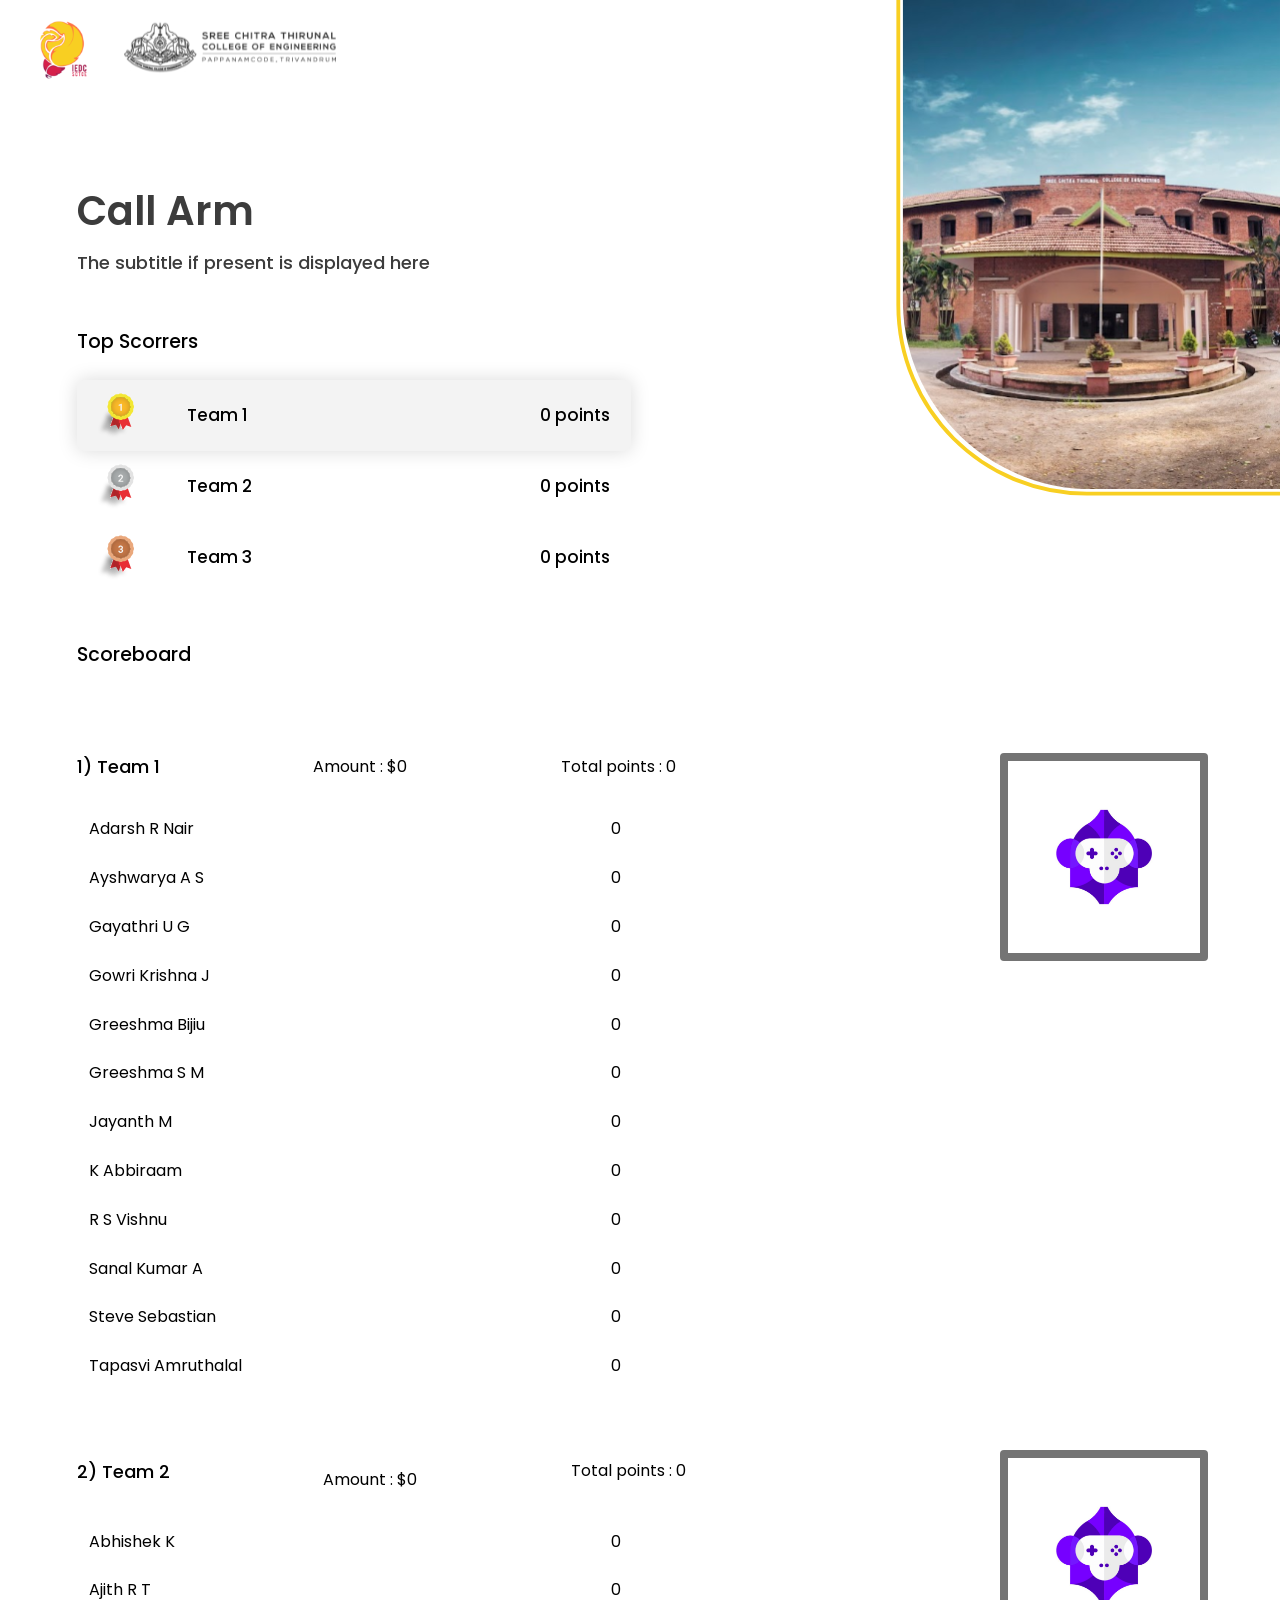
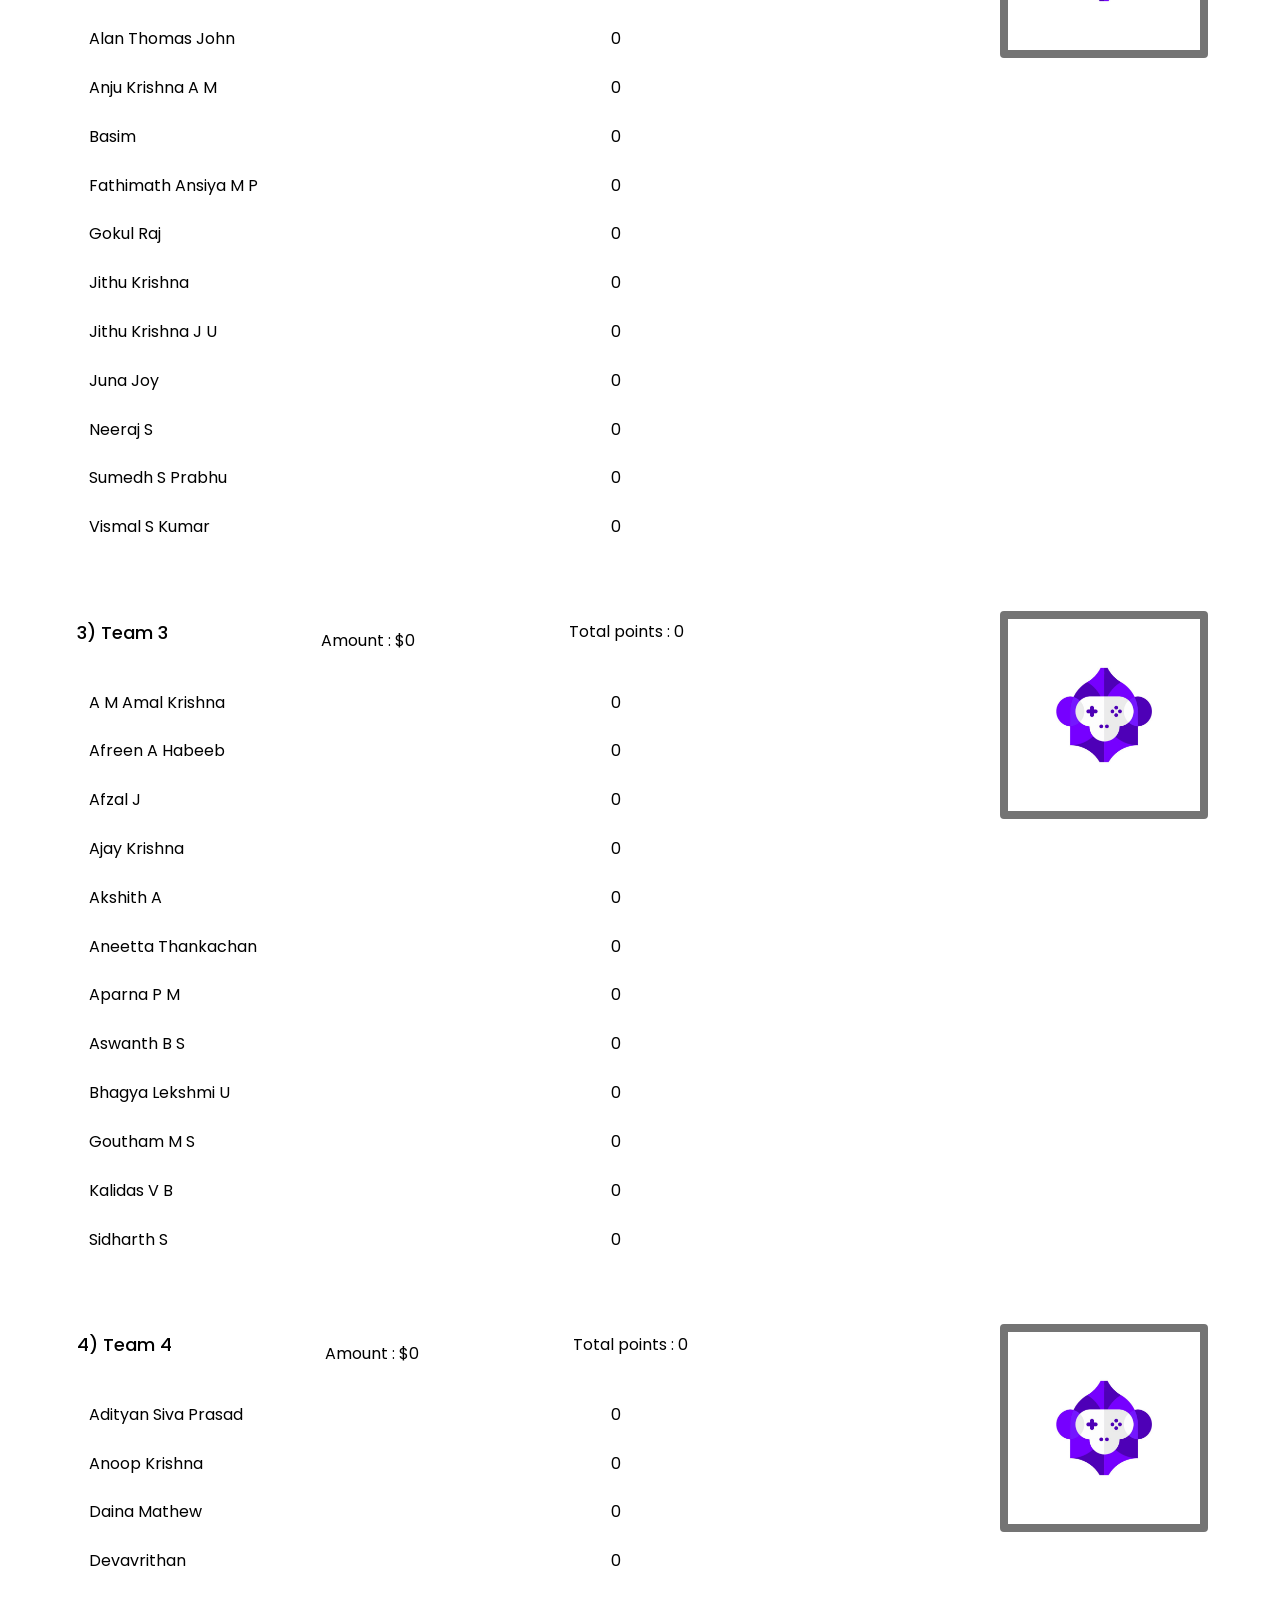
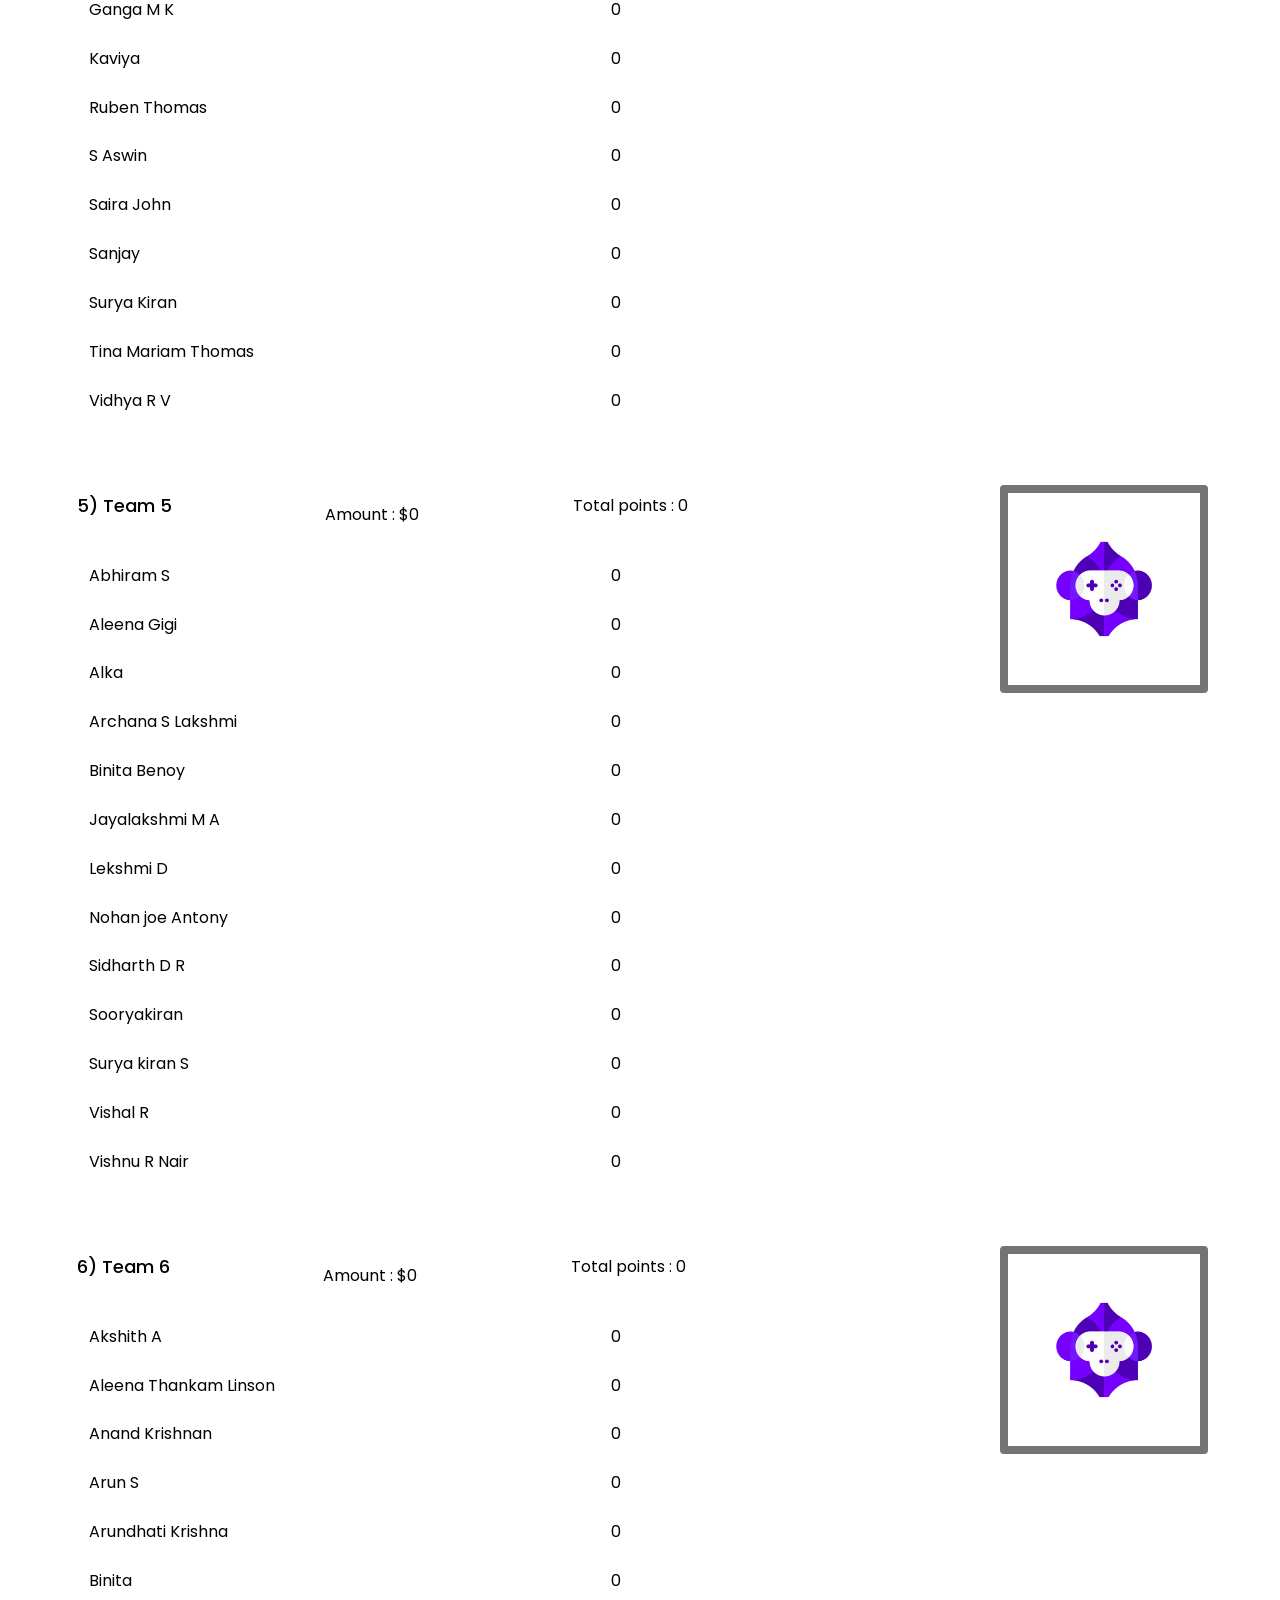
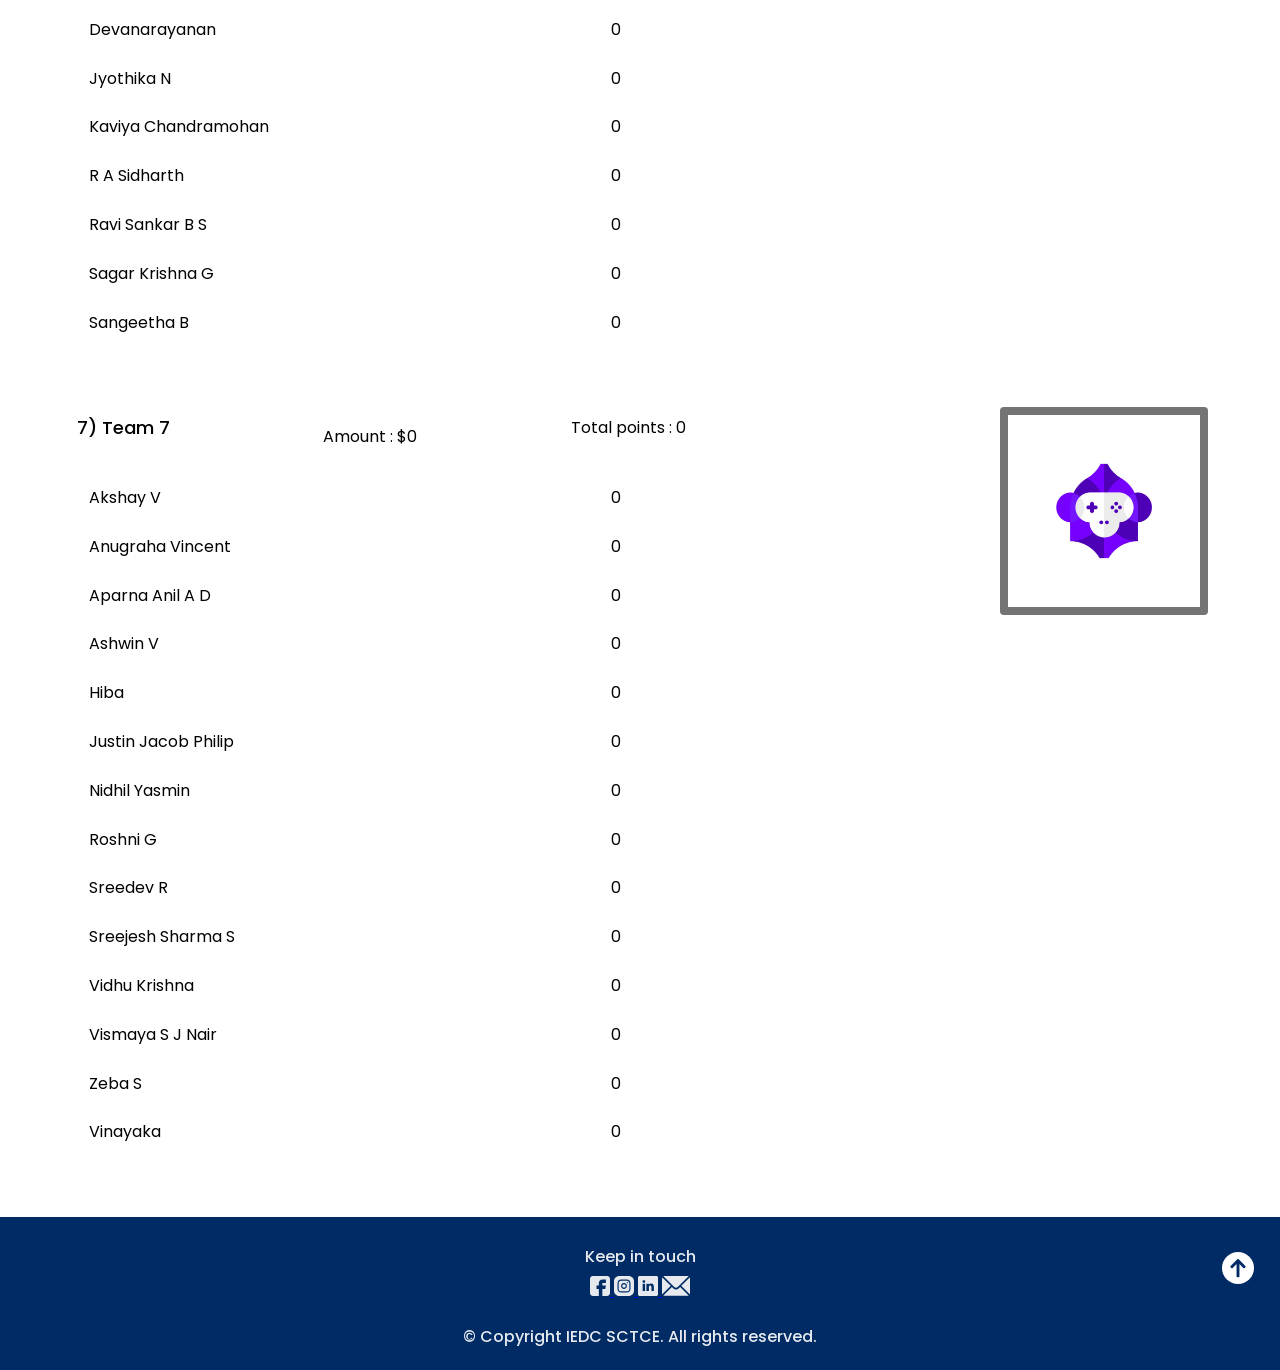
<file: index.html>
<!DOCTYPE html>
<html lang="en">
  <head>
    <meta charset="UTF-8" />
    <meta http-equiv="X-UA-Compatible" content="IE=edge" />
    <meta name="viewport" content="width=device-width, initial-scale=1.0" />
    <title>IEDC</title>
    <link rel="stylesheet" href="style.css" />
    <link rel="icon" href="images\IEDC NEW LOGO 1.svg" type="image/x-icon" />
    <!-- <link href="https://fonts.googleapis.com/icon?family=Material+Icons" rel="stylesheet"> -->
  </head>
  <body>
    <img src="images/phone-college.svg" class="college" />
    <img src="images/college.svg" class="college1" />
    <div class="logo-top" id="page-top">
      <a href="https://iedcsctce.org/">
        <img src="images/IEDC NEW LOGO 1.svg" class="iedc" />
      </a>
      <a href="https://www.sctce.ac.in/">
        <img src="images/sctce_logo.svg" class="sct-black" />
      </a>
      <a href="https://www.sctce.ac.in/">
        <img src="images/sct-white.svg" class="sct-white" />
      </a>
    </div>
    <div>
      <p class="main-title">Call Arm</p>
      <p class="sub-title">The subtitle if present is displayed here</p>
    </div>
    <div class="prize">
      <p class="title">Top Scorrers</p>
      <div class="positions">
        <div class="img-name">
          <img src="images/first.svg" />
          <p class="team-name">Team 1</p>
        </div>
        <p class="team-points">0 points</p>
      </div>
      <div class="positions2">
        <div class="img-name">
          <img src="images/second.svg" />
          <p class="team-name">Team 2</p>
        </div>
        <p class="team-points">0 points</p>
      </div>
      <div class="positions2">
        <div class="img-name">
          <img src="images/third.svg" />
          <p class="team-name">Team 3</p>
        </div>
        <p class="team-points">0 points</p>
      </div>
    </div>
    <div class="scoreboard">
      <p class="title2" style="margin-bottom: 6%">Scoreboard</p>
      <div class="teams">
        <div class="team-header">
          <img src="images/teamlogo1.png" class="team-logo" />
          <div class="header-text">
            <p class="team-header-title">1) Team 1</p>
            <p class="team-header-text">Amount : $0</p>
            <p class="team-header-text">Total points : 0</p>
          </div>
        </div>
        <div class="players">
          <div class="player">
            <p>Adarsh R Nair</p>
            <p class="player-text">0</p>
          </div>
          <div class="player">
            <p>Ayshwarya A S</p>
            <p class="player-text">0</p>
          </div>
          <div class="player">
            <p>Gayathri U G</p>
            <p class="player-text">0</p>
          </div>
          <div class="player">
            <p>Gowri Krishna J</p>
            <p class="player-text">0</p>
          </div>
          <div class="player">
            <p>Greeshma Bijiu</p>
            <p class="player-text">0</p>
          </div>
          <div class="player">
            <p>Greeshma S M</p>
            <p class="player-text">0</p>
          </div>
          <div class="player">
            <p>Jayanth M</p>
            <p class="player-text">0</p>
          </div>
          <div class="player">
            <p>K Abbiraam</p>
            <p class="player-text">0</p>
          </div>
          <div class="player">
            <p>R S Vishnu</p>
            <p class="player-text">0</p>
          </div>
          <div class="player">
            <p>Sanal Kumar A</p>
            <p class="player-text">0</p>
          </div>
          <div class="player">
            <p>Steve Sebastian</p>
            <p class="player-text">0</p>
          </div>
          <div class="player">
            <p>Tapasvi Amruthalal</p>
            <p class="player-text">0</p>
          </div>
        </div>
      </div>
      <div class="teams">
        <div class="team-header">
          <img src="images/teamlogo1.png" class="team-logo" />
          <div class="header-text">
            <p class="team-header-title">2) Team 2</p>
            <p class="team-header-text" style="margin-top: 2vh">
              Amount : $0
            </p>
            <p class="team-header-text">Total points : 0</p>
          </div>
        </div>
        <div class="players">
          <div class="player">
            <p>Abhishek K</p>
            <p class="player-text">0</p>
          </div>
          <div class="player">
            <p>Ajith R T</p>
            <p class="player-text">0</p>
          </div>
          <div class="player">
            <p>Alan Thomas John</p>
            <p class="player-text">0</p>
          </div>
          <div class="player">
            <p>Anju Krishna A M</p>
            <p class="player-text">0</p>
          </div>
          <div class="player">
            <p>Basim</p>
            <p class="player-text">0</p>
          </div>
          <div class="player">
            <p>Fathimath Ansiya M P</p>
            <p class="player-text">0</p>
          </div>
          <div class="player">
            <p>Gokul Raj</p>
            <p class="player-text">0</p>
          </div>
          <div class="player">
            <p>Jithu Krishna</p>
            <p class="player-text">0</p>
          </div>
          <div class="player">
            <p>Jithu Krishna J U</p>
            <p class="player-text">0</p>
          </div>
          <div class="player">
            <p>Juna Joy</p>
            <p class="player-text">0</p>
          </div>
          <div class="player">
            <p>Neeraj S</p>
            <p class="player-text">0</p>
          </div>
          <div class="player">
            <p>Sumedh S Prabhu</p>
            <p class="player-text">0</p>
          </div>
          <div class="player">
            <p>Vismal S Kumar</p>
            <p class="player-text">0</p>
          </div>
        </div>
      </div>
      <div class="teams">
        <div class="team-header">
          <img src="images/teamlogo1.png" class="team-logo" />
          <div class="header-text">
            <p class="team-header-title">3) Team 3</p>
            <p class="team-header-text" style="margin-top: 2vh">
              Amount : $0
            </p>
            <p class="team-header-text">Total points : 0</p>
          </div>
        </div>
        <div class="players">
          <div class="player">
            <p>A M Amal Krishna</p>
            <p class="player-text">0</p>
          </div>
          <div class="player">
            <p>Afreen A Habeeb</p>
            <p class="player-text">0</p>
          </div>
          <div class="player">
            <p>Afzal J</p>
            <p class="player-text">0</p>
          </div>
          <div class="player">
            <p>Ajay Krishna</p>
            <p class="player-text">0</p>
          </div>
          <div class="player">
            <p>Akshith A</p>
            <p class="player-text">0</p>
          </div>
          <div class="player">
            <p>Aneetta Thankachan</p>
            <p class="player-text">0</p>
          </div>
          <div class="player">
            <p>Aparna P M</p>
            <p class="player-text">0</p>
          </div>
          <div class="player">
            <p>Aswanth B S</p>
            <p class="player-text">0</p>
          </div>
          <div class="player">
            <p>Bhagya Lekshmi U</p>
            <p class="player-text">0</p>
          </div>
          <div class="player">
            <p>Goutham M S</p>
            <p class="player-text">0</p>
          </div>
          <div class="player">
            <p>Kalidas V B</p>
            <p class="player-text">0</p>
          </div>
          <div class="player">
            <p>Sidharth S</p>
            <p class="player-text">0</p>
          </div>
        </div>
      </div>
      <div class="teams">
        <div class="team-header">
          <img src="images/teamlogo1.png" class="team-logo" />
          <div class="header-text">
            <p class="team-header-title">4) Team 4</p>
            <p class="team-header-text" style="margin-top: 2vh">
              Amount : $0
            </p>
            <p class="team-header-text">Total points : 0</p>
          </div>
        </div>
        <div class="players">
          <div class="player">
            <p>Adityan Siva Prasad</p>
            <p class="player-text">0</p>
          </div>
          <div class="player">
            <p>Anoop Krishna</p>
            <p class="player-text">0</p>
          </div>
          <div class="player">
            <p>Daina Mathew</p>
            <p class="player-text">0</p>
          </div>
          <div class="player">
            <p>Devavrithan</p>
            <p class="player-text">0</p>
          </div>
          <div class="player">
            <p>Ganga M K</p>
            <p class="player-text">0</p>
          </div>
          <div class="player">
            <p>Kaviya</p>
            <p class="player-text">0</p>
          </div>
          <div class="player">
            <p>Ruben Thomas</p>
            <p class="player-text">0</p>
          </div>
          <div class="player">
            <p>S Aswin</p>
            <p class="player-text">0</p>
          </div>
          <div class="player">
            <p>Saira John</p>
            <p class="player-text">0</p>
          </div>
          <div class="player">
            <p>Sanjay</p>
            <p class="player-text">0</p>
          </div>
          <div class="player">
            <p>Surya Kiran</p>
            <p class="player-text">0</p>
          </div>
          <div class="player">
            <p>Tina Mariam Thomas</p>
            <p class="player-text">0</p>
          </div>
          <div class="player">
            <p>Vidhya R V</p>
            <p class="player-text">0</p>
          </div>
        </div>
      </div>
      <div class="teams">
        <div class="team-header">
          <img src="images/teamlogo1.png" class="team-logo" />
          <div class="header-text">
            <p class="team-header-title">5) Team 5</p>
            <p class="team-header-text" style="margin-top: 2vh">
              Amount : $0
            </p>
            <p class="team-header-text">Total points : 0</p>
          </div>
        </div>
        <div class="players">
          <div class="player">
            <p>Abhiram S</p>
            <p class="player-text">0</p>
          </div>
          <div class="player">
            <p>Aleena Gigi</p>
            <p class="player-text">0</p>
          </div>
          <div class="player">
            <p>Alka</p>
            <p class="player-text">0</p>
          </div>
          <div class="player">
            <p>Archana S Lakshmi</p>
            <p class="player-text">0</p>
          </div>
          <div class="player">
            <p>Binita Benoy</p>
            <p class="player-text">0</p>
          </div>
          <div class="player">
            <p>Jayalakshmi M A</p>
            <p class="player-text">0</p>
          </div>
          <div class="player">
            <p>Lekshmi D</p>
            <p class="player-text">0</p>
          </div>
          <div class="player">
            <p>Nohan joe Antony</p>
            <p class="player-text">0</p>
          </div>
          <div class="player">
            <p>Sidharth D R</p>
            <p class="player-text">0</p>
          </div>
          <div class="player">
            <p>Sooryakiran</p>
            <p class="player-text">0</p>
          </div>
          <div class="player">
            <p>Surya kiran S</p>
            <p class="player-text">0</p>
          </div>
          <div class="player">
            <p>Vishal R</p>
            <p class="player-text">0</p>
          </div>
          <div class="player">
            <p>Vishnu R Nair</p>
            <p class="player-text">0</p>
          </div>
        </div>
      </div>
      <div class="teams">
        <div class="team-header">
          <img src="images/teamlogo1.png" class="team-logo" />
          <div class="header-text">
            <p class="team-header-title">6) Team 6</p>
            <p class="team-header-text" style="margin-top: 2vh">
              Amount : $0
            </p>
            <p class="team-header-text">Total points : 0</p>
          </div>
        </div>
        <div class="players">
          <div class="player">
            <p>Akshith A</p>
            <p class="player-text">0</p>
          </div>
          <div class="player">
            <p>Aleena Thankam Linson</p>
            <p class="player-text">0</p>
          </div>
          <div class="player">
            <p>Anand Krishnan</p>
            <p class="player-text">0</p>
          </div>
          <div class="player">
            <p>Arun S</p>
            <p class="player-text">0</p>
          </div>
          <div class="player">
            <p>Arundhati Krishna</p>
            <p class="player-text">0</p>
          </div>
          <div class="player">
            <p>Binita</p>
            <p class="player-text">0</p>
          </div>
          <div class="player">
            <p>Devanarayanan</p>
            <p class="player-text">0</p>
          </div>
          <div class="player">
            <p>Jyothika N</p>
            <p class="player-text">0</p>
          </div>
          <div class="player">
            <p>Kaviya Chandramohan</p>
            <p class="player-text">0</p>
          </div>
          <div class="player">
            <p>R A Sidharth</p>
            <p class="player-text">0</p>
          </div>
          <div class="player">
            <p>Ravi Sankar B S</p>
            <p class="player-text">0</p>
          </div>
          <div class="player">
            <p>Sagar Krishna G</p>
            <p class="player-text">0</p>
          </div>
          <div class="player">
            <p>Sangeetha B</p>
            <p class="player-text">0</p>
          </div>
        </div>
      </div>
      <div class="teams">
        <div class="team-header">
          <img src="images/teamlogo1.png" class="team-logo" />
          <div class="header-text">
            <p class="team-header-title">7) Team 7</p>
            <p class="team-header-text" style="margin-top: 2vh">
              Amount : $0
            </p>
            <p class="team-header-text">Total points : 0</p>
          </div>
        </div>
        <div class="players">
          <div class="player">
            <p>Akshay V</p>
            <p class="player-text">0</p>
          </div>
          <div class="player">
            <p>Anugraha Vincent</p>
            <p class="player-text">0</p>
          </div>
          <div class="player">
            <p>Aparna Anil A D</p>
            <p class="player-text">0</p>
          </div>
          <div class="player">
            <p>Ashwin V</p>
            <p class="player-text">0</p>
          </div>
          <div class="player">
            <p>Hiba</p>
            <p class="player-text">0</p>
          </div>
          <div class="player">
            <p>Justin Jacob Philip</p>
            <p class="player-text">0</p>
          </div>
          <div class="player">
            <p>Nidhil Yasmin</p>
            <p class="player-text">0</p>
          </div>
          <div class="player">
            <p>Roshni G</p>
            <p class="player-text">0</p>
          </div>
          <div class="player">
            <p>Sreedev R</p>
            <p class="player-text">0</p>
          </div>
          <div class="player">
            <p>Sreejesh Sharma S</p>
            <p class="player-text">0</p>
          </div>
          <div class="player">
            <p>Vidhu Krishna</p>
            <p class="player-text">0</p>
          </div>
          <div class="player">
            <p>Vismaya S J Nair</p>
            <p class="player-text">0</p>
          </div>
          <div class="player">
            <p>Zeba S</p>
            <p class="player-text">0</p>
          </div>
          <div class="player">
            <p>Vinayaka</p>
            <p class="player-text">0</p>
          </div>
        </div>
      </div>
    </div>
    <div class="footer">
      <div>
        <p class="footer-title">Keep in touch</p>
        <div class="contact-icons">
          <!-- <span class="material-icons">email</span> -->
          <a href="https://www.facebook.com/iedcsctce/">
            <img src="images/fb-icon.svg" class="facebook" />
          </a>
          <a href="https://www.instagram.com/iedc_sctce/">
            <img src="images/ig-icon.svg" class="instagram" />
          </a>
          <a href="https://www.linkedin.com/company/iedcsctce/">
            <img src="images/linkedin-icon.svg" class="linked-in" />
          </a>
          <a href="##">
            <img src="images/mail-icon.svg" class="mail" />
          </a>
        </div>
        <a href="#page-top"
          ><img src="images/back-to-top.svg" class="back-to-top"
        /></a>
        <p class="footer-title">© Copyright IEDC SCTCE. All rights reserved.</p>
      </div>
    </div>
  </body>
</html>
</file>
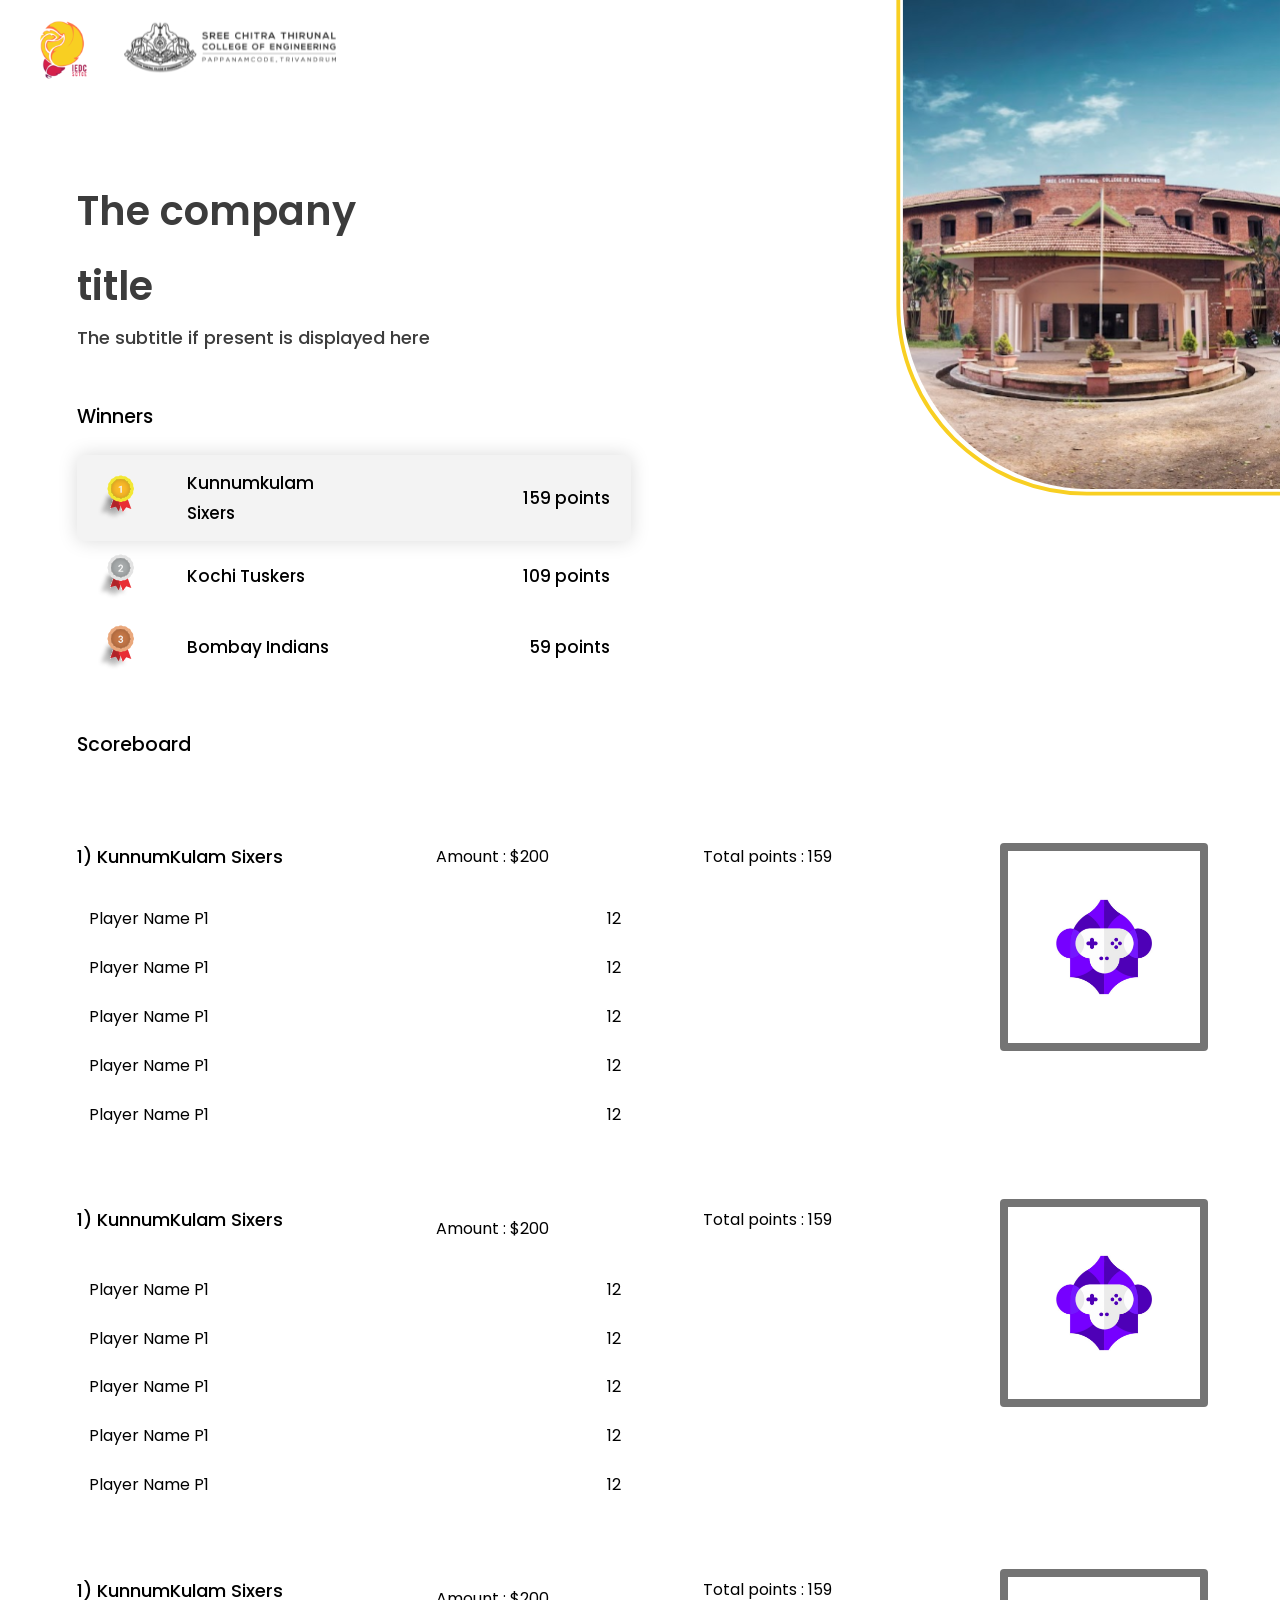
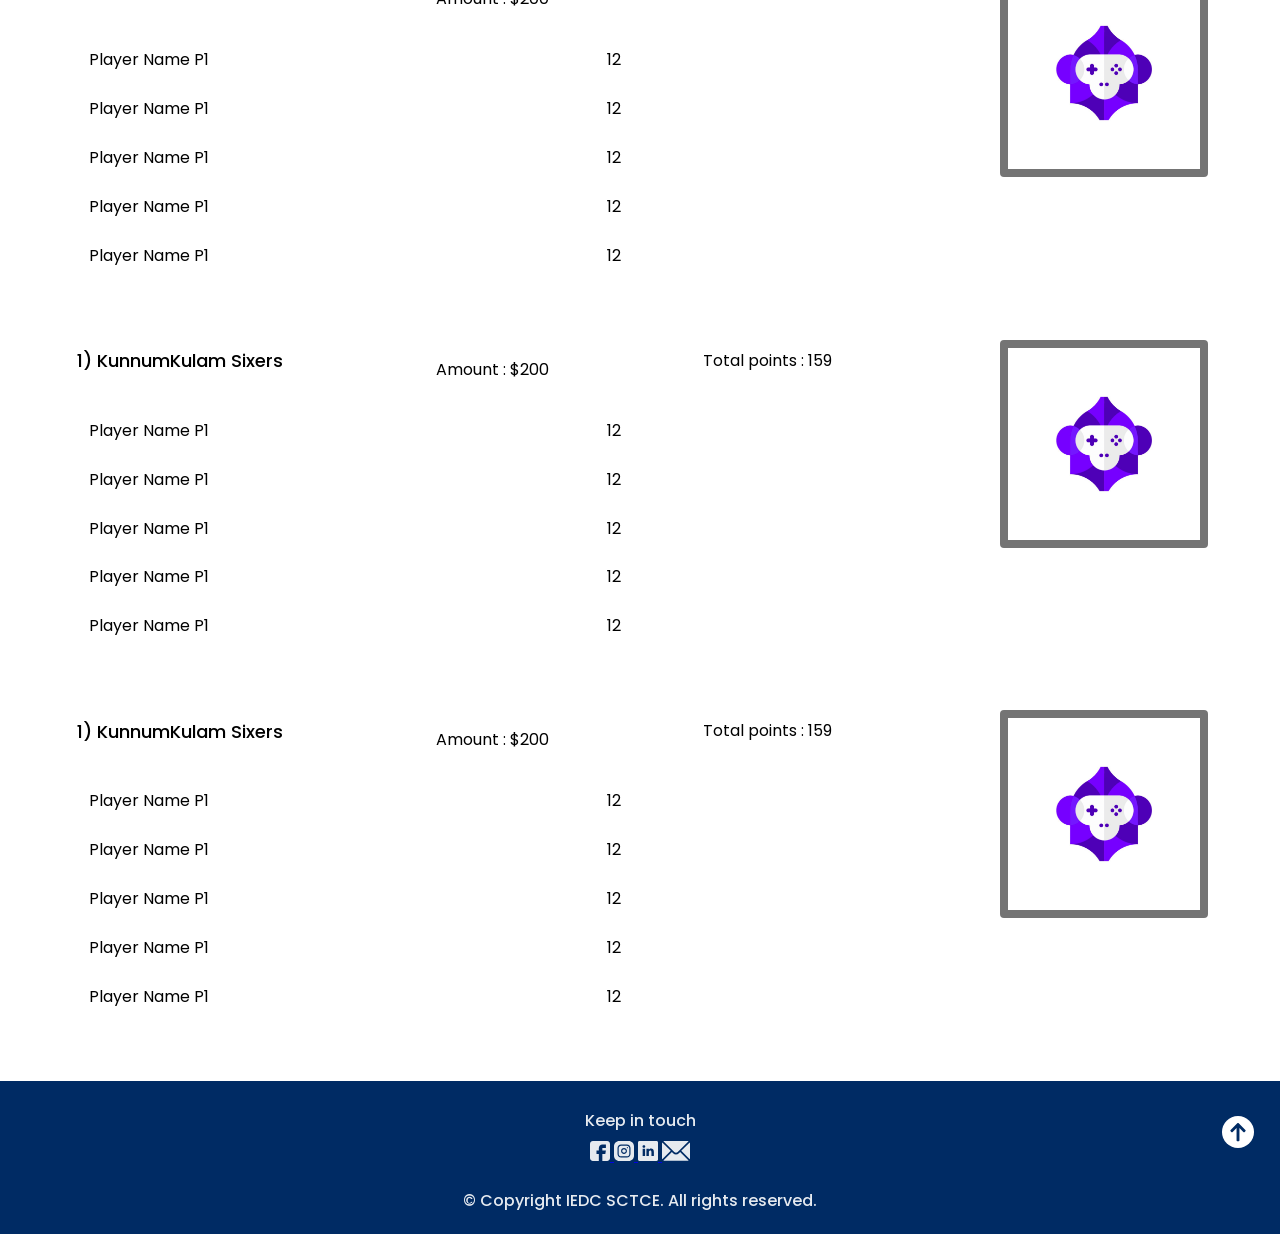
<file: main.html>
<!DOCTYPE html>
<html lang="en">
  <head>
    <meta charset="UTF-8" />
    <meta http-equiv="X-UA-Compatible" content="IE=edge" />
    <meta name="viewport" content="width=device-width, initial-scale=1.0" />
    <title>IEDC</title>
    <link rel="stylesheet" href="style.css" />
    <link rel="icon" href="images\IEDC NEW LOGO 1.svg" type="image/x-icon" />
    <!-- <link href="https://fonts.googleapis.com/icon?family=Material+Icons" rel="stylesheet"> -->
  </head>
  <body>
    <img src="images/phone-college.svg" class="college" />
    <img src="images/college.svg" class="college1" />
    <div class="logo-top" id="page-top">
      <a href="https://iedcsctce.org/">
        <img src="images/IEDC NEW LOGO 1.svg" class="iedc" />
      </a>
      <a href="https://www.sctce.ac.in/">
        <img src="images/sctce_logo.svg" class="sct-black" />
      </a>
      <a href="https://www.sctce.ac.in/">
        <img src="images/sct-white.svg" class="sct-white" />
      </a>
    </div>
    <div>
      <p class="main-title">The company<br />title</p>
      <p class="sub-title">The subtitle if present is displayed here</p>
    </div>
    <div class="prize">
      <p class="title">Winners</p>
      <div class="positions">
        <div class="img-name">
          <img src="images/first.svg" />
          <p class="team-name">Kunnumkulam Sixers</p>
        </div>
        <p class="team-points">159 points</p>
      </div>
      <div class="positions2">
        <div class="img-name">
          <img src="images/second.svg" />
          <p class="team-name">Kochi Tuskers</p>
        </div>
        <p class="team-points">109 points</p>
      </div>
      <div class="positions2">
        <div class="img-name">
          <img src="images/third.svg" />
          <p class="team-name">Bombay Indians</p>
        </div>
        <p class="team-points">59 points</p>
      </div>
    </div>
    <div class="scoreboard">
      <p class="title2" style="margin-bottom: 6%">Scoreboard</p>
      <div class="teams">
        <div class="team-header">
          <img src="images/teamlogo1.png" class="team-logo" />
          <div class="header-text">
            <p class="team-header-title">1) KunnumKulam Sixers</p>
            <p class="team-header-text">Amount : $200</p>
            <p class="team-header-text">Total points : 159</p>
          </div>
        </div>
        <div class="players">
          <div class="player">
            <p>Player Name P1</p>
            <p class="player-text">12</p>
          </div>
          <div class="player">
            <p>Player Name P1</p>
            <p class="player-text">12</p>
          </div>
          <div class="player">
            <p>Player Name P1</p>
            <p class="player-text">12</p>
          </div>
          <div class="player">
            <p>Player Name P1</p>
            <p class="player-text">12</p>
          </div>
          <div class="player">
            <p>Player Name P1</p>
            <p class="player-text">12</p>
          </div>
        </div>
      </div>
      <div class="teams">
        <div class="team-header">
          <img src="images/teamlogo1.png" class="team-logo" />
          <div class="header-text">
            <p class="team-header-title">1) KunnumKulam Sixers</p>
            <p class="team-header-text" style="margin-top: 2vh">
              Amount : $200
            </p>
            <p class="team-header-text">Total points : 159</p>
          </div>
        </div>
        <div class="players">
          <div class="player">
            <p>Player Name P1</p>
            <p class="player-text">12</p>
          </div>
          <div class="player">
            <p>Player Name P1</p>
            <p class="player-text">12</p>
          </div>
          <div class="player">
            <p>Player Name P1</p>
            <p class="player-text">12</p>
          </div>
          <div class="player">
            <p>Player Name P1</p>
            <p class="player-text">12</p>
          </div>
          <div class="player">
            <p>Player Name P1</p>
            <p class="player-text">12</p>
          </div>
        </div>
      </div>
      <div class="teams">
        <div class="team-header">
          <img src="images/teamlogo1.png" class="team-logo" />
          <div class="header-text">
            <p class="team-header-title">1) KunnumKulam Sixers</p>
            <p class="team-header-text" style="margin-top: 2vh">
              Amount : $200
            </p>
            <p class="team-header-text">Total points : 159</p>
          </div>
        </div>
        <div class="players">
          <div class="player">
            <p>Player Name P1</p>
            <p class="player-text">12</p>
          </div>
          <div class="player">
            <p>Player Name P1</p>
            <p class="player-text">12</p>
          </div>
          <div class="player">
            <p>Player Name P1</p>
            <p class="player-text">12</p>
          </div>
          <div class="player">
            <p>Player Name P1</p>
            <p class="player-text">12</p>
          </div>
          <div class="player">
            <p>Player Name P1</p>
            <p class="player-text">12</p>
          </div>
        </div>
      </div>
      <div class="teams">
        <div class="team-header">
          <img src="images/teamlogo1.png" class="team-logo" />
          <div class="header-text">
            <p class="team-header-title">1) KunnumKulam Sixers</p>
            <p class="team-header-text" style="margin-top: 2vh">
              Amount : $200
            </p>
            <p class="team-header-text">Total points : 159</p>
          </div>
        </div>
        <div class="players">
          <div class="player">
            <p>Player Name P1</p>
            <p class="player-text">12</p>
          </div>
          <div class="player">
            <p>Player Name P1</p>
            <p class="player-text">12</p>
          </div>
          <div class="player">
            <p>Player Name P1</p>
            <p class="player-text">12</p>
          </div>
          <div class="player">
            <p>Player Name P1</p>
            <p class="player-text">12</p>
          </div>
          <div class="player">
            <p>Player Name P1</p>
            <p class="player-text">12</p>
          </div>
        </div>
      </div>
      <div class="teams">
        <div class="team-header">
          <img src="images/teamlogo1.png" class="team-logo" />
          <div class="header-text">
            <p class="team-header-title">1) KunnumKulam Sixers</p>
            <p class="team-header-text" style="margin-top: 2vh">
              Amount : $200
            </p>
            <p class="team-header-text">Total points : 159</p>
          </div>
        </div>
        <div class="players">
          <div class="player">
            <p>Player Name P1</p>
            <p class="player-text">12</p>
          </div>
          <div class="player">
            <p>Player Name P1</p>
            <p class="player-text">12</p>
          </div>
          <div class="player">
            <p>Player Name P1</p>
            <p class="player-text">12</p>
          </div>
          <div class="player">
            <p>Player Name P1</p>
            <p class="player-text">12</p>
          </div>
          <div class="player">
            <p>Player Name P1</p>
            <p class="player-text">12</p>
          </div>
        </div>
      </div>
    </div>
    <div class="footer">
      <div>
        <p class="footer-title">Keep in touch</p>
        <div class="contact-icons">
          <!-- <span class="material-icons">email</span> -->
          <a href="https://www.facebook.com/iedcsctce/">
            <img src="images/fb-icon.svg" class="facebook" />
          </a>
          <a href="https://www.instagram.com/iedc_sctce/">
            <img src="images/ig-icon.svg" class="instagram" />
          </a>
          <a href="https://www.linkedin.com/company/iedcsctce/">
            <img src="images/linkedin-icon.svg" class="linked-in" />
          </a>
          <a href="##">
            <img src="images/mail-icon.svg" class="mail" />
          </a>
        </div>
        <a href="#page-top"
          ><img src="images/back-to-top.svg" class="back-to-top"
        /></a>
        <p class="footer-title">© Copyright IEDC SCTCE. All rights reserved.</p>
      </div>
    </div>
  </body>
</html>
</file>
<file: style.css>
@import url("https://fonts.googleapis.com/css2?family=Poppins:wght@400;500&display=swap");
@import url("https://fonts.googleapis.com/css2?family=Open+Sans&family=Poppins:wght@300&display=swap");
* {
  margin: 0px;
  font-family: Poppins;
}
.college1 {
  display: block;
  width: 30%;
  height: auto;
  float: right;
}
.college {
  display: none;
}
.sct-white {
  display: none;
}
.sct-black {
  display: block;
  width: 20vw;
  height: auto;
}
.logo-top {
  display: flex;
  align-items: center;
  margin-left: 2%;
}
.iedc {
  width: 6vw;
  height: auto;
}
.main-title {
  margin-left: 6%;
  font-style: normal;
  font-weight: 600;
  font-size: 40px;
  line-height: 75px;
  color: #3c3c3c;
  margin-top: 5%;
}
.sub-title {
  font-family: Poppins;
  font-style: normal;
  font-weight: 500;
  font-size: 18px;
  line-height: 27px;
  margin-left: 6%;
  margin-top: 0%;
  color: #3c3c3c;
}

.prize {
  margin-left: 6%;
  margin-top: 4%;
}
.title {
  font-style: normal;
  font-weight: 500;
  font-size: 1.5vw;
  margin-bottom: 2%;
}
.img-name {
  display: flex;
  align-items: center;
  gap: 3vw;
}
.positions {
  display: flex;
  align-items: center;
  background: #f3f3f3;
  box-shadow: 0px 0px 19px rgba(0, 0, 0, 0.15);
  border-radius: 7px;
  padding: 13px 21px;
  justify-content: space-between;
  width: 40vw;
}
.positions2 {
  display: flex;
  align-items: center;
  padding: 13px 21px;
  justify-content: space-between;
  width: 40vw;
}
.team-name {
  margin-left: 6%;
  min-width: 12vw;
  max-width: 30px;
  font-style: normal;
  font-weight: 500;
  font-size: 17px;
  line-height: 30px;
  color: #000000;
}
.team-points {
  margin-left: 30%;
  font-style: normal;
  font-weight: 500;
  font-size: 17px;
  line-height: 30px;
  color: #000000;
}
.scoreboard {
  margin-left: 6%;
}
.title2 {
  font-style: normal;
  font-weight: 500;
  font-size: 1.5vw;
  line-height: 52px;
  margin-top: 3%;
}
.team-logo {
  width: 15vw;
  height: auto;
  border: 8px solid #747474;
  border-radius: 4px;
  float: right;
  margin-right: 6%;
}
.team-header {
  gap: 5vw;
}
.team-header-title {
  font-style: normal;
  font-weight: 500;
  font-size: 18px;
  line-height: 27px;
  /* width: 45vw; */
  /* overflow-wrap: break-word; */
}
.team-header-text {
  font-style: normal;
  font-weight: normal;
  font-size: 16px;
  line-height: 24px;
}
.header-text {
  display: flex;
  align-items: center;
}
.team-header-text {
  margin-left: 12vw;
}
.teams {
  margin-bottom: 6%;
}
.players {
  margin-top: 3%;
  margin-left: 1%;
}
.player {
  display: flex;
  margin-bottom: 2%;
}
.player-text {
  /* margin-left: 44vw; */
  position: absolute;
  right: 51.5vw;
}
.footer {
  background: #002b64;
  text-align: center;
  padding-top: 0.5%;
  padding-bottom: 2%;
}
.footer-title {
  font-style: normal;
  font-weight: 500;
  font-size: vw;
  line-height: 15px;
  color: #ffffff;
  margin-top: 2%;
  opacity: 0.9;
}
.contact-icons {
  margin-top: 1%;
  opacity: 0.9;
}
.back-to-top {
  float: right;
  width: 2.5%;
  height: auto;
  margin-right: 2%;
  margin-top: -4%;
}

@media screen and (max-width: 600px) {
  * {
    margin: 0px;
    font-family: Poppins;
  }
  .college {
    width: 100vw;
    display: unset;
  }
  .college1 {
    display: none;
  }
  .sct-black {
    display: none;
  }
  .sct-white {
    display: block;
  }
  .iedc {
    width: 16vw;
    height: auto;
  }
  .sct-white {
    width: 49vw;
    height: auto;
  }
  .logo-top {
    display: flex;
    position: absolute;
    top: 0px;
    justify-content: center;
    width: 100vw;
    margin-top: 2%;
    align-items: center;
  }
  .main-title {
    font-family: "Open Sans", sans-serif;
    font-style: normal;
    font-weight: 600;
    font-size: 8vw;
    line-height: 60px;
    color: white;
    position: absolute;
    top: 21%;
    opacity: 0.95;
    left: 6%;
    right: 6%;
    max-width: 500px;
  }
  .sub-title {
    font-style: normal;
    font-weight: 450;
    font-size: 4.5vw;
    line-height: 27px;
    color: white;
    position: absolute;
    top: 43%;
    opacity: 0.85;
    left: 6%;
    right: 6%;
    max-width: 500px;
  }
  .prize {
    margin-left: 6%;
    margin-right: 6%;
  }
  .title {
    font-style: normal;
    font-weight: 550;
    font-size: 5.5vw;
    line-height: 30px;
    margin-top: 8%;
  }
  .positions {
    margin-top: 6%;
    display: flex;
    align-items: center;
    justify-content: space-between;
    background: #f3f3f3;
    font-style: normal;
    font-weight: 500;
    font-size: 4vw;
    line-height: 30px;
    background: #f3f3f3;
    box-shadow: 0px 0px 19px rgba(0, 0, 0, 0.15);
    border-radius: 7px;
    padding: 5% 4%;
    width: unset;
  }
  .img-name {
    display: flex;
    align-items: center;
  }
  .positions2 {
    margin-top: 6%;
    display: flex;
    align-items: center;
    justify-content: space-between;
    font-style: normal;
    font-weight: 500;
    font-size: 4vw;
    line-height: 30px;
    padding: 5% 4%;
    width: unset;
  }
  .team-name {
    margin-left: 30px;
    max-width: 33vw;
    overflow-x: hidden;
  }
  .team-points {
    min-width: unset;
    margin-left: unset;
  }

  .scoreboard {
    margin: 6% 6% 0% 6%;
  }
  .title2 {
    font-style: normal;
    font-weight: 500;
    font-size: 5.5vw;
    line-height: 52px;
  }
  .teams {
    margin-bottom: 9%;
  }
  .team-header {
    display: flex;
    gap: 5vw;
  }
  .team-logo {
    width: 33vw;
    height: auto;
    border: 8px solid #747474;
    border-radius: 4px;
    float: unset;
    margin-right: unset;
  }

  .team-header-title {
    font-style: normal;
    font-weight: 500;
    font-size: 18px;
    line-height: 27px;
    width: 45vw;
    overflow-wrap: break-word;
  }
  .team-header-text {
    font-style: normal;
    font-weight: normal;
    font-size: 16px;
    line-height: 24px;
    margin-left: unset;
    margin-top: 2vh;
  }
  .header-text {
    float: unset;
    display: unset;
  }
  .players {
    margin: 6% 8% 0% 0%;
  }
  .player {
    font-style: normal;
    font-weight: normal;
    font-size: 16px;
    line-height: 24px;
    display: flex;
    justify-content: space-between;
    margin-bottom: 2vh;
  }
  .player-text {
    /* margin-left: unset; */
    position: absolute;
    right: 11vw;
  }
  .player p{
    max-width: 63vw;
    overflow-x: hidden;
  }
  .footer {
    width: 100vw;
    background: #002b64;
    text-align: center;
    padding-top: 1%;
    padding-bottom: 6%;
  }
  .footer-title {
    font-style: normal;
    font-weight: 500;
    font-size: vw;
    line-height: 15px;
    color: #ffffff;
    margin-top: 6%;
    opacity: 0.9;
  }
  .contact-icons {
    margin-top: 2%;
    opacity: 0.9;
  }
  .back-to-top {
    float: right;
    width: 7%;
    height: auto;
    margin-right: 3%;
    margin-top: -17%;
  }
  .facebook {
    width: 6vw;
    height: auto;
  }
  .instagram {
    width: 6vw;
    height: auto;
  }
  .linked-in {
    width: 6vw;
    height: auto;
  }
  .mail {
    width: 8vw;
    height: auto;
  }
}
</file>
